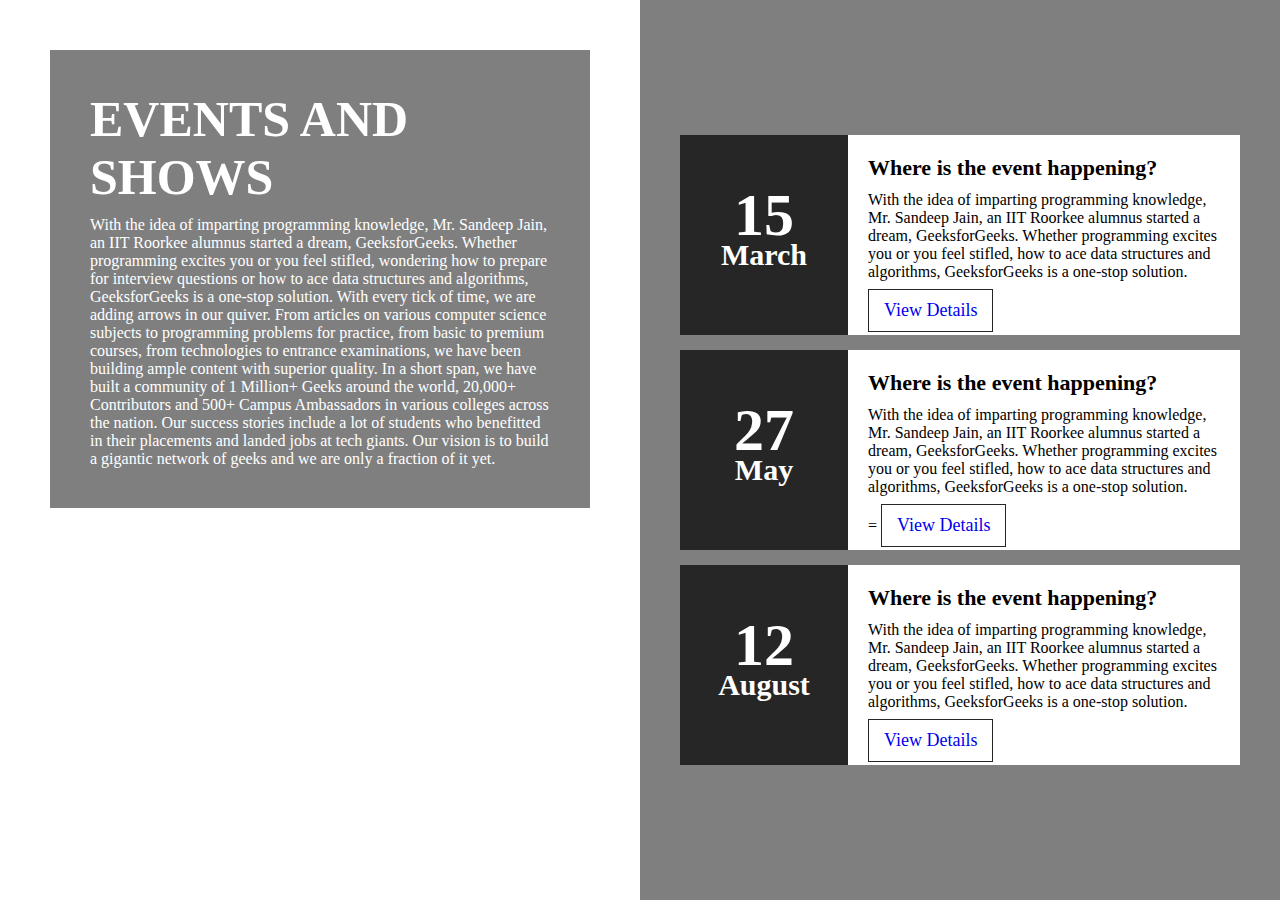
<file: G4G_eventWebsite.html>
<!DOCTYPE html>
<html lang="en">
<head>
	<style>
		/* Styling the body */
		body {
			margin: 0;
			padding: 0;
		}
		/* Styling section, giving background
			image and dimensions */
		section {
			width: 100%;
			height: 100vh;
			background:
				url(
'https://media.geeksforgeeks.org/wp-content/uploads/20210408155049/gfg9.png'
				);
			background-size: cover;
		}
		/* Styling the left floating section */
		section .leftBox {
			width: 50%;
			height: 100%;
			float: left;
			padding: 50px;
			box-sizing: border-box;
		}
		/* Styling the background of
			left floating section */
		section .leftBox .content {
			color: #fff;
			background: rgba(0, 0, 0, 0.5);
			padding: 40px;
			transition: .5s;
		}
		/* Styling the hover effect
			of left floating section */
		section .leftBox .content:hover {
			background: #e91e63;
		}
		/* Styling the header of left
			floating section */
		section .leftBox .content h1 {
			margin: 0;
			padding: 0;
			font-size: 50px;
			text-transform: uppercase;
		}
		/* Styling the paragraph of
			left floating section */
		section .leftBox .content p {
			margin: 10px 0 0;
			padding: 0;
		}
		/* Styling the three events section */
		section .events {
			position: relative;
			width: 50%;
			height: 100%;
			background: rgba(0, 0, 0, 0.5);
			float: right;
			box-sizing: border-box;
		}
		/* Styling the links of
		the events section */
		section .events ul {
			position: absolute;
			top: 50%;
			transform: translateY(-50%);
			margin: 0;
			padding: 40px;
			box-sizing: border-box;
		}
		/* Styling the lists of the event section */
		section .events ul li {
			list-style: none;
			background: #fff;
			box-sizing: border-box;
			height: 200px;
			margin: 15px 0;
		}
		/* Styling the time class of events section */
		section .events ul li .time {
			position: relative;
			padding: 20px;
			background: #262626;
			box-sizing: border-box;
			width: 30%;
			height: 100%;
			float: left;
			text-align: center;
			transition: .5s;
		}
		/* Styling the hover effect
			of events section */
		section .events ul li:hover .time {
			background: #e91e63;
		}
		/* Styling the header of time
			class of events section */
		section .events ul li .time h2 {
			position: absolute;
			margin: 0;
			padding: 0;
			top: 50%;
			left: 50%;
			transform: translate(-50%, -50%);
			color: #fff;
			font-size: 60px;
			line-height: 30px;
		}
		/* Styling the texts of time
		class of events section */
		section .events ul li .time h2 span {
			font-size: 30px;
		}

		/* Styling the details
		class of events section */
		section .events ul li .details {
			padding: 20px;
			background: #fff;
			box-sizing: border-box;
			width: 70%;
			height: 100%;
			float: left;
		}
		/* Styling the header of the
		details class of events section */
		section .events ul li .details h3 {
			position: relative;
			margin: 0;
			padding: 0;
			font-size: 22px;
		}
		/* Styling the lists of details
		class of events section */
		section .events ul li .details p {
			position: relative;
			margin: 10px 0 0;
			padding: 0;
			font-size: 16px;
		}
		/* Styling the links of details
		class of events section */
		section .events ul li .details a {
			display: inline-block;
			text-decoration: none;
			padding: 10px 15px;
			border: 1.5px solid #262626;
			margin-top: 8px;
			font-size: 18px;
			transition: .5s;
		}
		/* Styling the details class's hover effect */
		section .events ul li .details a:hover {
			background: #e91e63;
			color: #fff;
			border-color: #e91e63;
		}
	</style>
</head>
<body>
	<section>
		<div class="leftBox">
			<div class="content">
				<h1>
					Events and Shows
				</h1>
				<p>
					With the idea of imparting programming
					knowledge, Mr. Sandeep Jain, an IIT
					Roorkee alumnus started a dream,
					GeeksforGeeks. Whether programming
					excites you or you feel stifled,
					wondering how to prepare for
					interview questions or
					how to ace data structures and
					algorithms, GeeksforGeeks is a
					one-stop solution. With every
					tick of time, we are adding arrows
					in our quiver. From articles on
					various computer science subjects
					to programming problems for practice,
					from basic to premium courses, from
					technologies to entrance examinations,
					we have been building ample content
					with superior quality. In a short
					span, we have built a community of
					1 Million+ Geeks around the world, 20,000+
					Contributors and 500+ Campus Ambassadors
					in various colleges across the nation.
					Our success stories include a lot of
					students who benefitted in their
					placements and landed jobs at tech
					giants. Our vision is to build a gigantic
					network of geeks and we are only a
					fraction of it yet.
				</p>
			</div>
		</div>
		<div class="events">
			<ul>
				<li>
					<div class="time">
						<h2>
							15 <br><span>March</span>
						</h2>
					</div>
					<div class="details">
						<h3>
							Where is the event happening?
						</h3>
						<p>
							With the idea of imparting programming
							knowledge, Mr. Sandeep Jain, an IIT
							Roorkee alumnus started a dream,
							GeeksforGeeks. Whether programming
							excites you or you feel stifled,
							how to ace data structures and
							algorithms, GeeksforGeeks is a
							one-stop solution.
						</p>
						<a href="#">View Details</a>
					</div>
					<div style="clear: both;"></div>
				</li>
				<li>
					<div class="time">
						<h2>
							27 <br><span>May</span>
						</h2>
					</div>
					<div class="details">
						<h3>
							Where is the event happening?
						</h3>
						<p>
							With the idea of imparting programming
							knowledge, Mr. Sandeep Jain, an IIT
							Roorkee alumnus started a dream,
							GeeksforGeeks. Whether programming
							excites you or you feel stifled,
							how to ace data structures and
							algorithms, GeeksforGeeks is a
							one-stop solution.
						</p>=
						<a href="#">View Details</a>
					</div>
					<div style="clear:both;"></div>
				</li>
				<li>
					<div class="time">
						<h2>
							12 <br><span>August</span>
						</h2>
					</div>
					<div class="details">
						<h3>
							Where is the event happening?
						</h3>
						<p>
							With the idea of imparting programming
							knowledge, Mr. Sandeep Jain, an IIT
							Roorkee alumnus started a dream,
							GeeksforGeeks. Whether programming
							excites you or you feel stifled,
							how to ace data structures and
							algorithms, GeeksforGeeks is a
							one-stop solution.
						</p>
						<a href="#">View Details</a>
					</div>
					<div style="clear:both;"></div>
				</li>
			</ul>
		</div>
	</section>
</body>
</html>
</file>
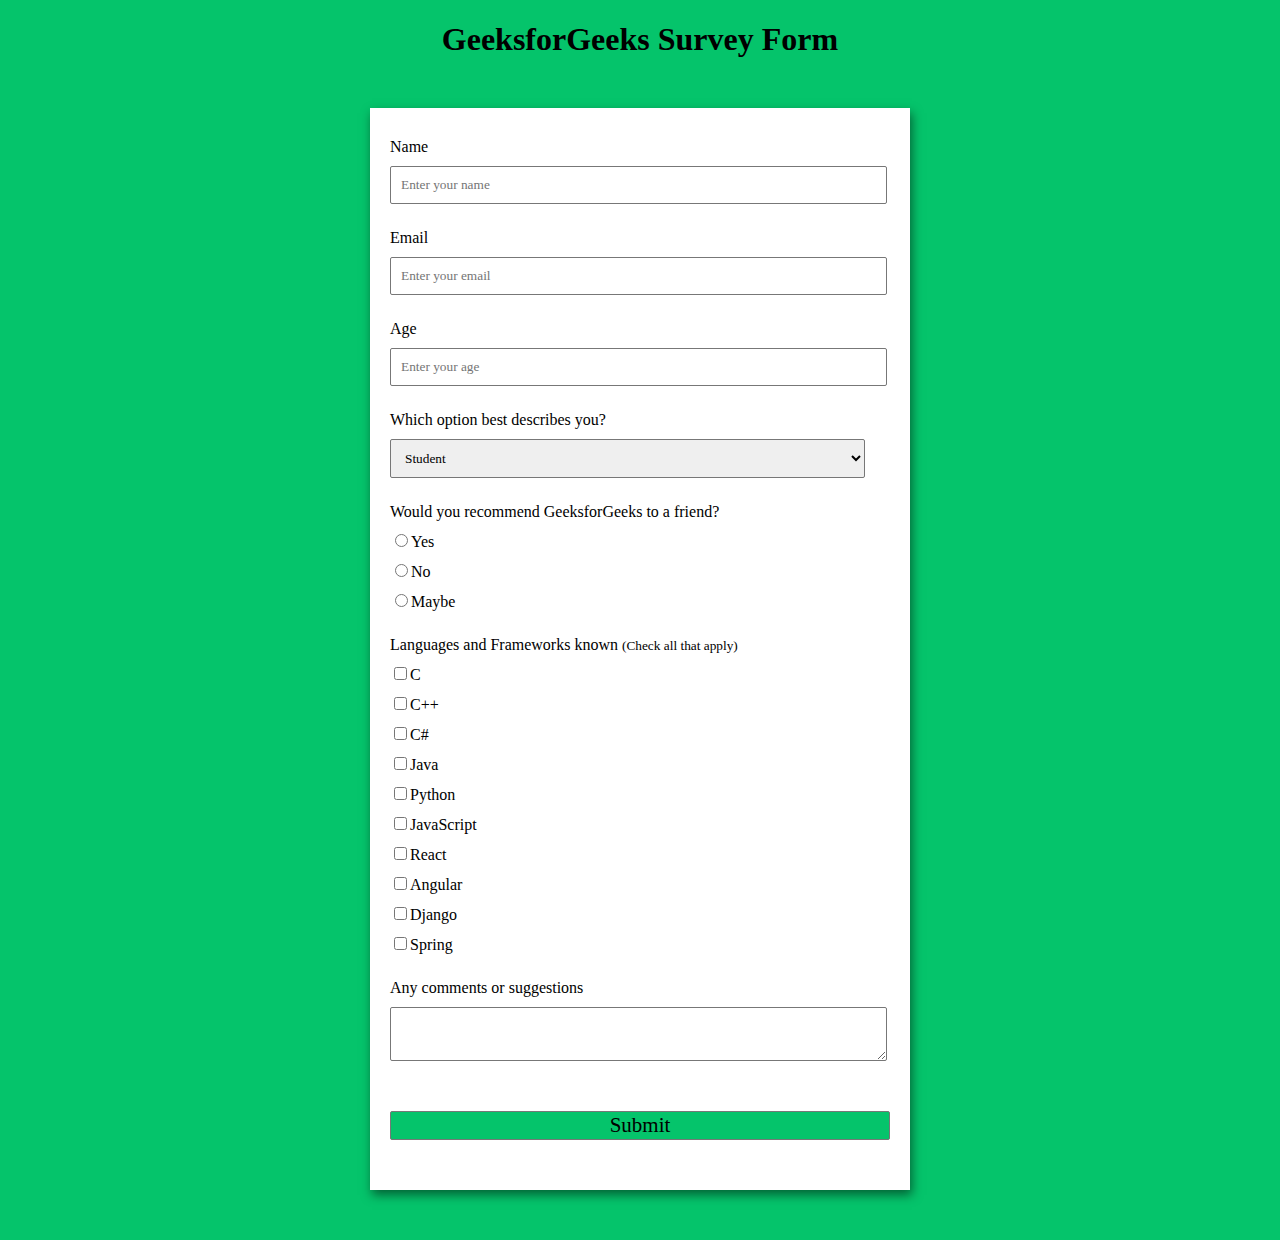
<file: G4G_surveyForm.html>
<!DOCTYPE html>
<html lang="en">
<head>
	<meta charset="UTF-8">
	<meta http-equiv="X-UA-Compatible"
		content="IE=edge">
	<meta name="viewport"
		content="width=device-width, initial-scale=1.0">
	<title>
		Build a Survey Form using HTML and CSS
	</title>

	<style>

		/* Styling the Body element i.e. Color,
		Font, Alignment */
		body {
			background-color: #05c46b;
			font-family: Verdana;
			text-align: center;
		}

		/* Styling the Form (Color, Padding, Shadow) */
		form {
			background-color: #fff;
			max-width: 500px;
			margin: 50px auto;
			padding: 30px 20px;
			box-shadow: 2px 5px 10px rgba(0, 0, 0, 0.5);
		}

		/* Styling form-control Class */
		.form-control {
			text-align: left;
			margin-bottom: 25px;
		}

		/* Styling form-control Label */
		.form-control label {
			display: block;
			margin-bottom: 10px;
		}

		/* Styling form-control input,
		select, textarea */
		.form-control input,
		.form-control select,
		.form-control textarea {
			border: 1px solid #777;
			border-radius: 2px;
			font-family: inherit;
			padding: 10px;
			display: block;
			width: 95%;
		}

		/* Styling form-control Radio
		button and Checkbox */
		.form-control input[type="radio"],
		.form-control input[type="checkbox"] {
			display: inline-block;
			width: auto;
		}

		/* Styling Button */
		button {
			background-color: #05c46b;
			border: 1px solid #777;
			border-radius: 2px;
			font-family: inherit;
			font-size: 21px;
			display: block;
			width: 100%;
			margin-top: 50px;
			margin-bottom: 20px;
		}
	</style>
</head>

<body>
	<h1>GeeksforGeeks Survey Form</h1>

	<!-- Create Form -->
	<form id="form">

		<!-- Details -->
		<div class="form-control">
			<label for="name" id="label-name">
				Name
			</label>

			<!-- Input Type Text -->
			<input type="text"
				id="name"
				placeholder="Enter your name" />
		</div>

		<div class="form-control">
			<label for="email" id="label-email">
				Email
			</label>

			<!-- Input Type Email-->
			<input type="email"
				id="email"
				placeholder="Enter your email" />
		</div>

		<div class="form-control">
			<label for="age" id="label-age">
				Age
			</label>

			<!-- Input Type Text -->
			<input type="text"
				id="age"
				placeholder="Enter your age" />
		</div>

		<div class="form-control">
			<label for="role" id="label-role">
				Which option best describes you?
			</label>
			
			<!-- Dropdown options -->
			<select name="role" id="role">
				<option value="student">Student</option>
				<option value="intern">Intern</option>
				<option value="professional">
					Professional
				</option>
				<option value="other">Other</option>
			</select>
		</div>

		<div class="form-control">
			<label>
				Would you recommend GeeksforGeeks
				to a friend?
			</label>

			<!-- Input Type Radio Button -->
			<label for="recommed-1">
				<input type="radio"
					id="recommed-1"
					name="recommed">Yes</input>
			</label>
			<label for="recommed-2">
				<input type="radio"
					id="recommed-2"
					name="recommed">No</input>
			</label>
			<label for="recommed-3">
				<input type="radio"
					id="recommed-3"
					name="recommed">Maybe</input>
			</label>
		</div>

		<div class="form-control">
			<label>Languages and Frameworks known
				<small>(Check all that apply)</small>
			</label>
			<!-- Input Type Checkbox -->
			<label for="inp-1">
				<input type="checkbox"
					name="inp">C</input></label>
			<label for="inp-2">
				<input type="checkbox"
					name="inp">C++</input></label>
			<label for="inp-3">
				<input type="checkbox"
					name="inp">C#</input></label>
			<label for="inp-4">
				<input type="checkbox"
					name="inp">Java</input></label>
			<label for="inp-5">
				<input type="checkbox"
					name="inp">Python</input></label>
			<label for="inp-6">
				<input type="checkbox"
					name="inp">JavaScript</input></label>
			<label for="inp-7">
				<input type="checkbox"
					name="inp">React</input></label>
			<label for="inp-7">
				<input type="checkbox"
					name="inp">Angular</input></label>
			<label for="inp-7">
				<input type="checkbox"
					name="inp">Django</input></label>
			<label for="inp-7">
				<input type="checkbox"
					name="inp">Spring</input></label>
		</div>

		<div class="form-control">
			<label for="comment">
				Any comments or suggestions
			</label>

			<!-- multi-line text input control -->
			<textarea name="comment" id="comment"
				placeholder="Enter your comment here">
			</textarea>
		</div>

		<!-- Multi-line Text Input Control -->
		<button type="submit" value="submit">
			Submit
		</button>
	</form>
</body>
</html>
</file>
